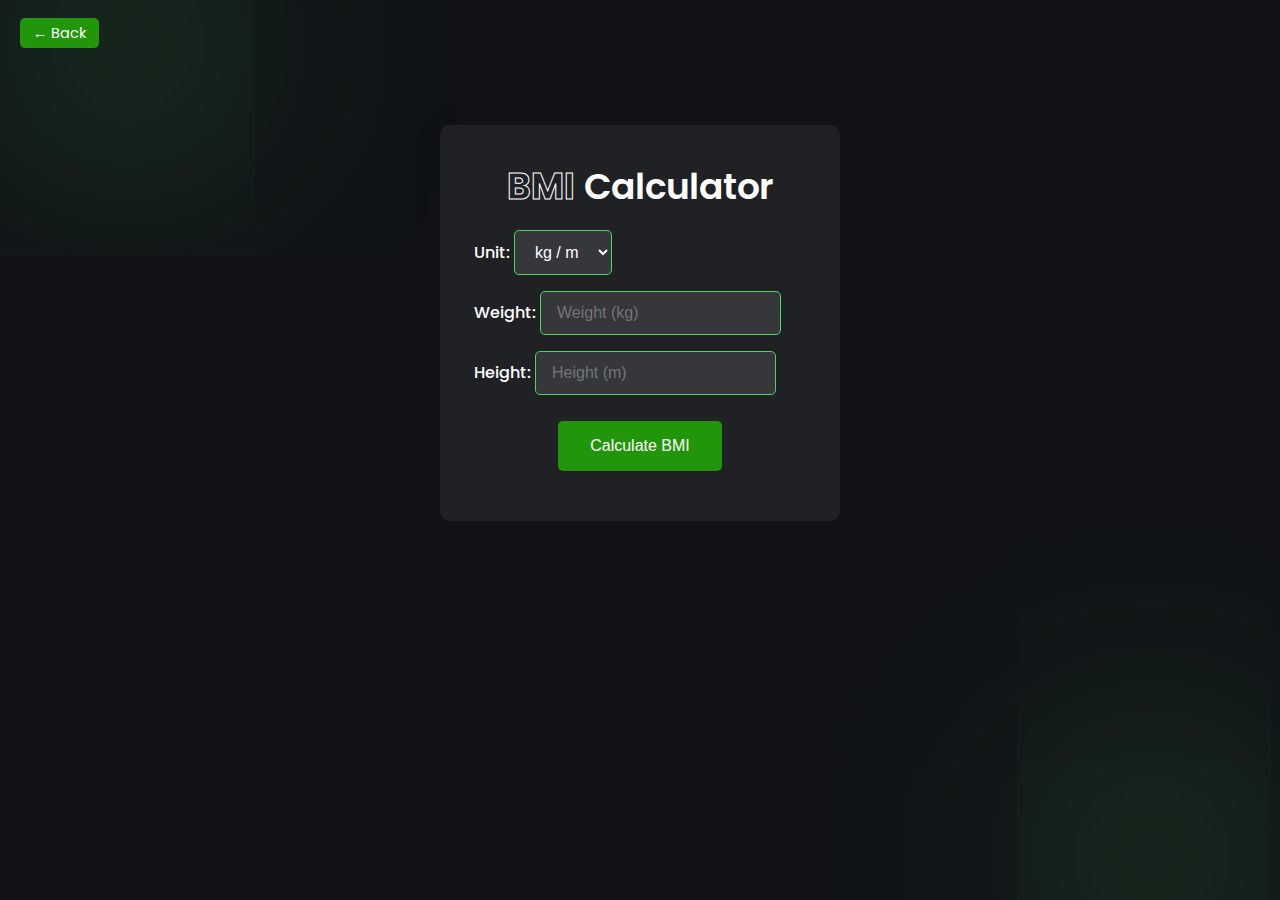
<file: bmi.html>
<!DOCTYPE html>
<html lang="en">
<head>
    <meta charset="UTF-8">
    <meta name="viewport" content="width=device-width, initial-scale=1.0">
    <title>BMI Calculator</title>
    <link rel="stylesheet" href="styles.css">
    <style>
        body {
            margin: 20px;
            font-family: "Poppins", sans-serif;
            background-color:  #111317;

        }
        .bmi__container {
            max-width: 400px;
            margin: 5rem auto;
            background: var(--primary-color-light);
            border-radius: 10px;
            border: 2px solid transparent;
            box-shadow: 0 4px 30px rgba(0,0,0,0.1);
            padding: 2rem;
            display: flex;
            flex-direction: column;
            align-items: center;
        }
        .bmi__container:hover {
            border-color: var(--secondary-color-dark);
        }
                
        .decorated__text {
            -webkit-text-fill-color: transparent;
            -webkit-text-stroke: 1px var(--white);
            color: var(--white);
            font-weight: 700;
        }
        .bmi__form label {
            color: var(--white);
            font-weight: 500;
        }
        .bmi__form input,
        .bmi__form select {
            padding: 0.75rem 1rem;
            border-radius: 5px;
            border: 1px solid var(--secondary-color);
            background: var(--primary-color-extra-light);
            color: var(--white);
            font-size: 1rem;
            margin-bottom: 1rem;
        }
        .bmi__form input:hover,
        .bmi__form select:hover {
            border-color: var(--secondary-color);
            background: var(--primary-color-light);
            transition: 0.3s;
        }
        #result {
            color: var(--secondary-color);
            margin-top: 1rem;
            font-size: 1.2rem;
            text-align: center;
        }
        .bmi__form button {
            margin-top: 10px;
            background: #22960a;
            color: var(--white);
            border: none;
            transition: 0.3s;
        }

        .bmi__form button:hover {
            background: var(--secondary-color-dark);
            color: var(--white);
            box-shadow: 0 2px 10px rgba(71, 215, 95, 0.2);
        }
        .bmi__form__position {
            display: flex;
            justify-content: center;
            align-items: center;
        }
        .bmi__form__position .btn:hover {
            background: var(--secondary-color);
            color: var(--white);
            box-shadow: 0 2px 10px rgba(25, 44, 28, 0.2);
        }
    </style> 
</head>
<body>
    <a href="index.html" class="btn" style="margin-bottom: 2rem; align-self: flex-start;  background: #22960a; color: #fff; padding: 0.3rem 0.8rem; font-size: 0.9rem;">&#8592; Back</a>
    <span class="bg__blur" style="top: 5%; left: 10%;"></span>
    <span class="bg__blur" style="bottom: 5%; right: 10%;"></span> 
    <div class="bmi__container">
        <h1 class="section__header"><span class="decorated__text">BMI</span> Calculator</h1>
        <form id="bmiForm" class="bmi__form">
            <label for="unit">Unit:</label>
            <select id="unit" name="unit">
                <option value="metric">kg / m</option>
                <option value="imperial">lb / in</option>
            </select>
            <label for="weight"><br>Weight:</label>
            <input type="number" id="weight" name="weight" required>
            <label for="height">Height:</label>
            <input type="number" step="0.01" id="height" name="height" required>
            <div class="bmi__form__position">
                <button type="submit" class="btn">Calculate BMI</button>
            </div>
        </form>
        <h2 id="result"></h2>
    </div>
    <script>
        const unitSelect = document.getElementById('unit');
        const weightInput = document.getElementById('weight');
        const heightInput = document.getElementById('height');
        const bmiForm = document.getElementById('bmiForm');
        const result = document.getElementById('result');
        // Update input placeholders based on selected unit
        function updatePlaceholders() {
            if (unitSelect.value === 'metric') {
                weightInput.placeholder = "Weight (kg)";
                heightInput.placeholder = "Height (m)";
            } else {
                weightInput.placeholder = "Weight (lb)";
                heightInput.placeholder = "Height (in)";
            }
        }
        // BMI Calculation Part
        unitSelect.addEventListener('change', updatePlaceholders);
        updatePlaceholders();

        bmiForm.addEventListener('submit', function(event) {
            event.preventDefault();
            const unit = unitSelect.value;
            const weight = parseFloat(weightInput.value);
            const height = parseFloat(heightInput.value);

            if (height <= 0 || weight <=0) 
            {
                result.textContent = "Height/Weight must be greater than zero.";
                return;
            }

            let bmi;
            if (unit === 'metric') 
            {
                bmi = weight / (height * height);
            } 
            else 
            {
                result.textContent
                bmi = (weight / (height * height)) * 703;
            }

            let category = "";
            if (bmi < 18.5) category = "Underweight";
            else if (bmi < 25) category = "Normal weight";
            else if (bmi < 30) category = "Overweight";
            else category = "Obese";

            result.textContent = `Your BMI is ${bmi.toFixed(2)} (${category})`;
        });
    </script>
</body>
</html>
</file>
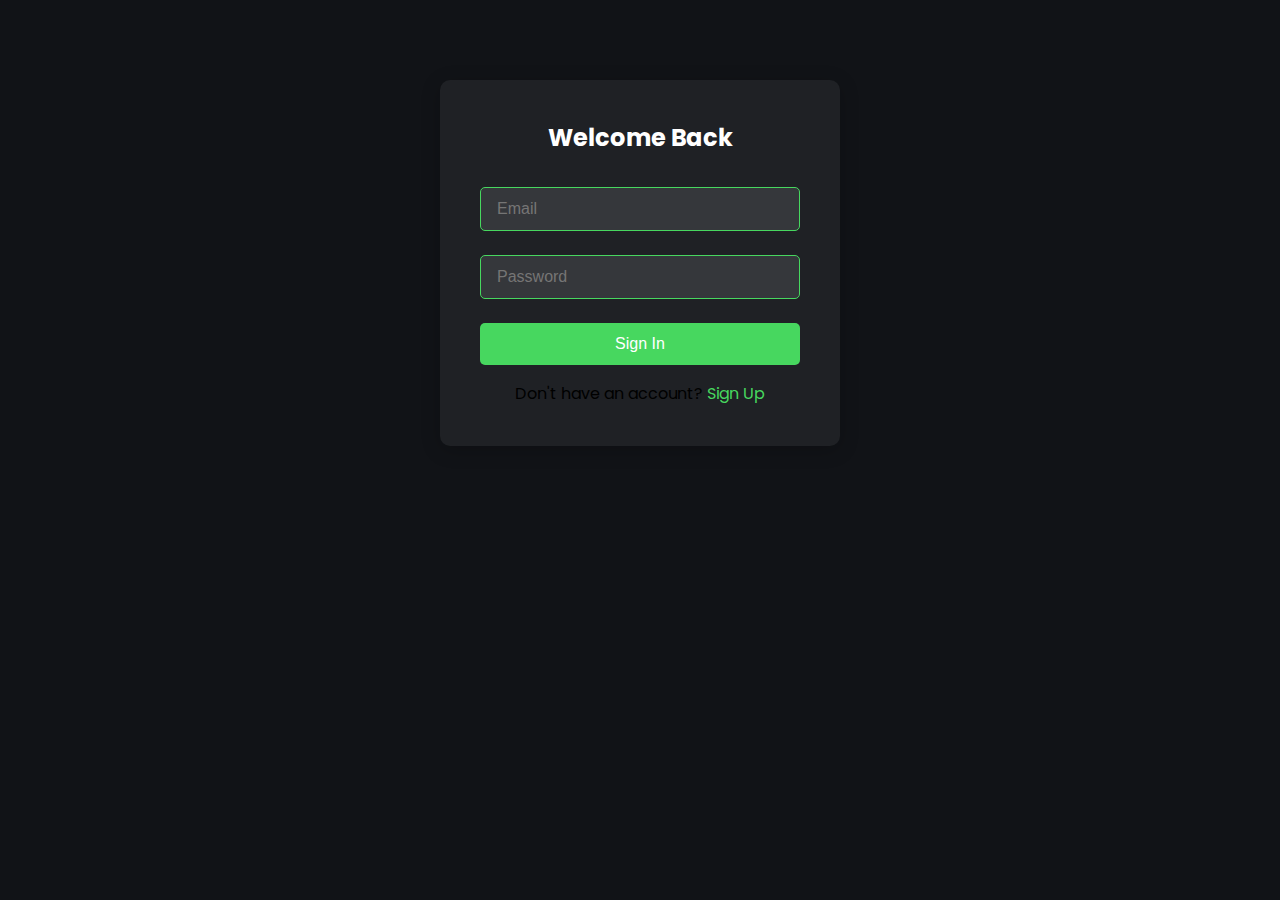
<file: signin.html>
<!DOCTYPE html>
<html lang="en">
<head>
  <meta charset="UTF-8" />
  <meta name="viewport" content="width=device-width, initial-scale=1.0"/>
  <title>Sign In - Body Craft Gym</title>
  <link rel="stylesheet" href="styles.css"/>
  <style>
    .auth__container {
      max-width: 400px;
      margin: 5rem auto;
      background: var(--primary-color-light);
      padding: 2.5rem;
      border-radius: 10px;
      box-shadow: 0 4px 20px rgba(0, 0, 0, 0.2);
    }
    .auth__container h2 {
      text-align: center;
      color: var(--white);
      margin-bottom: 2rem;
    }
    .auth__form {
      display: flex;
      flex-direction: column;
      gap: 1.5rem;
    }
    .auth__form input {
      padding: 0.75rem 1rem;
      border-radius: 5px;
      border: 1px solid var(--secondary-color);
      background: var(--primary-color-extra-light);
      color: var(--white);
      font-size: 1rem;
    }
    .auth__form input:focus {
      outline: 2px solid var(--secondary-color);
    }
    .auth__form button {
      background: var(--secondary-color);
      color: var(--white);
      font-size: 1rem;
      padding: 0.75rem;
      border: none;
      border-radius: 5px;
      cursor: pointer;
      transition: 0.3s;
    }
    .auth__form button:hover {
      background: var(--secondary-color-dark);
    }
    .auth__footer {
      text-align: center;
      margin-top: 1rem;
    }
    .auth__footer a {
      color: var(--secondary-color);
    }
  </style>
</head>
<body>
    <div class="auth__container">
      <h2>Welcome Back</h2>
      <form class="auth__form" onsubmit="return handleSignIn(event)">
        <input id="signin-email" type="email" placeholder="Email" required />
        <input id="signin-password" type="password" placeholder="Password" required />
        <button type="submit">Sign In</button>
      </form>
      <div class="auth__footer">
        Don't have an account? <a href="signup.html">Sign Up</a>
      </div>
    </div>
  
    <script>
        function handleSignIn(event) {
          event.preventDefault();
      
          const email = document.getElementById("signin-email").value.trim();
          const password = document.getElementById("signin-password").value;
      
          // ✅ Retrieve stored credentials
          const savedEmail = localStorage.getItem("userEmail");
          const savedPassword = localStorage.getItem("userPassword");
      
          if (email === savedEmail && password === savedPassword) {
            alert("✅ Successfully Signed In!");
            window.location.href = "index.html"; // Redirect to homepage
          } else {
            alert("❌ Account does not exist or incorrect password.");
          }
      
          return false;
        }
      </script>
      
  </body>
  
</html>
</file>
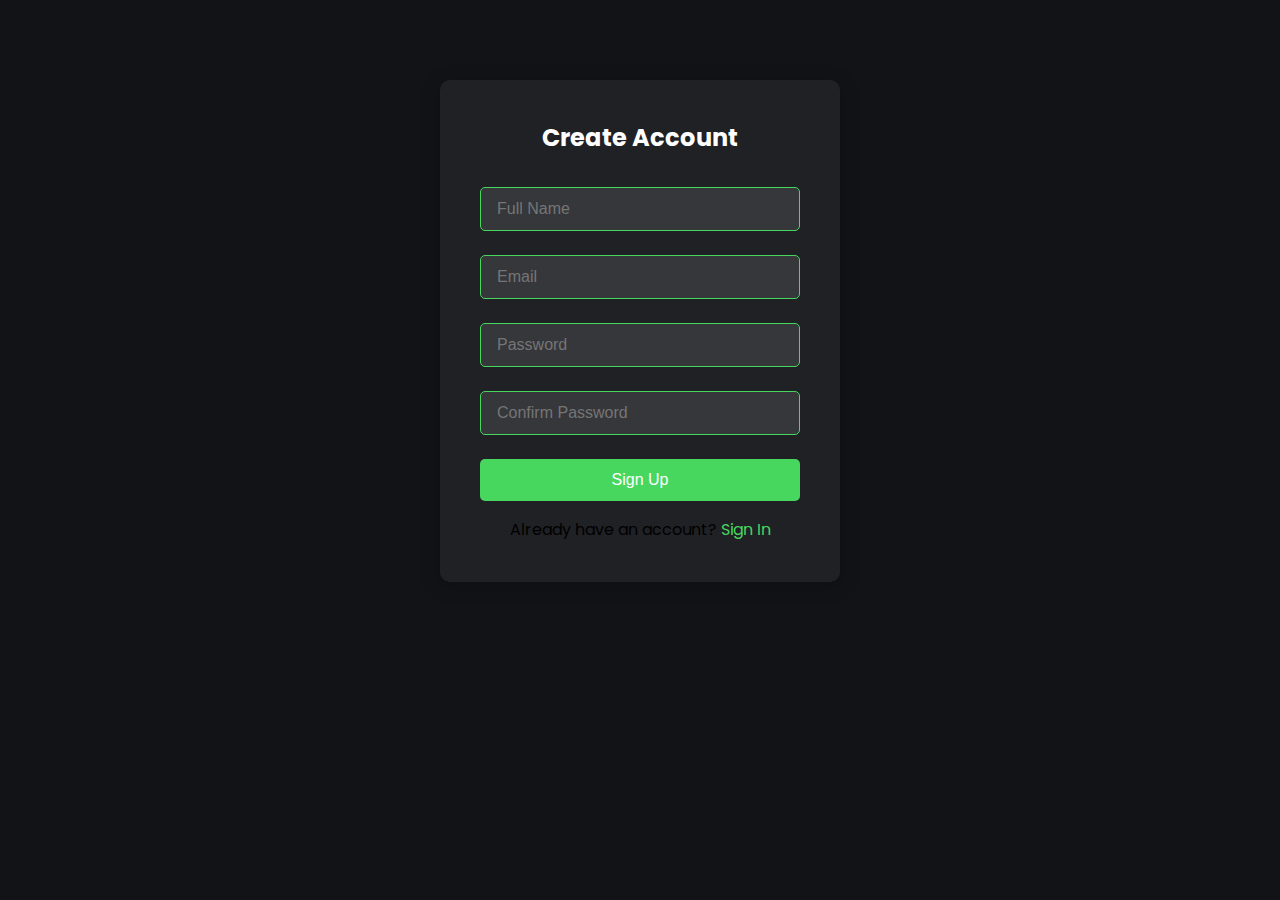
<file: signup.html>
<!DOCTYPE html>
<html lang="en">
<head>
  <meta charset="UTF-8" />
  <meta name="viewport" content="width=device-width, initial-scale=1.0"/>
  <title>Sign Up - Body Craft Gym</title>
  <link rel="stylesheet" href="styles.css"/>
  <style>
    .auth__container {
      max-width: 400px;
      margin: 5rem auto;
      background: var(--primary-color-light);
      padding: 2.5rem;
      border-radius: 10px;
      box-shadow: 0 4px 20px rgba(0, 0, 0, 0.2);
    }
    .auth__container h2 {
      text-align: center;
      color: var(--white);
      margin-bottom: 2rem;
    }
    .auth__form {
      display: flex;
      flex-direction: column;
      gap: 1.5rem;
    }
    .auth__form input {
      padding: 0.75rem 1rem;
      border-radius: 5px;
      border: 1px solid var(--secondary-color);
      background: var(--primary-color-extra-light);
      color: var(--white);
      font-size: 1rem;
    }
    .auth__form input:focus {
      outline: 2px solid var(--secondary-color);
    }
    .auth__form button {
      background: var(--secondary-color);
      color: var(--white);
      font-size: 1rem;
      padding: 0.75rem;
      border: none;
      border-radius: 5px;
      cursor: pointer;
      transition: 0.3s;
    }
    .auth__form button:hover {
      background: var(--secondary-color-dark);
    }
    .auth__footer {
      text-align: center;
      margin-top: 1rem;
    }
    .auth__footer a {
      color: var(--secondary-color);
    }
  </style>
</head>
<body>
    <div class="auth__container">
      <h2>Create Account</h2>
      <form class="auth__form" onsubmit="return handleSignUp(event)">
        <input id="signup-name" type="text" placeholder="Full Name" required />
        <input id="signup-email" type="email" placeholder="Email" required />
        <input id="signup-password" type="password" placeholder="Password" required />
        <input id="signup-confirm" type="password" placeholder="Confirm Password" required />
        <button type="submit">Sign Up</button>
      </form>
      <div class="auth__footer">
        Already have an account? <a href="signin.html">Sign In</a>
      </div>
    </div>
  
    <script>
        function handleSignUp(event) {
          event.preventDefault();
      
          const name = document.getElementById("signup-name").value.trim();
          const email = document.getElementById("signup-email").value.trim();
          const password = document.getElementById("signup-password").value;
          const confirm = document.getElementById("signup-confirm").value;
      
          if (password !== confirm) {
            alert("❌ Passwords do not match.");
            return false;
          }
      
          // ✅ Save credentials to localStorage (simulate account creation)
          localStorage.setItem("userEmail", email);
          localStorage.setItem("userPassword", password);
      
          alert("✅ Account created successfully!");
          window.location.href = "signin.html"; // Redirect to sign-in
      
          return false;
        }
      </script>
      
  </body>
</html>
</file>
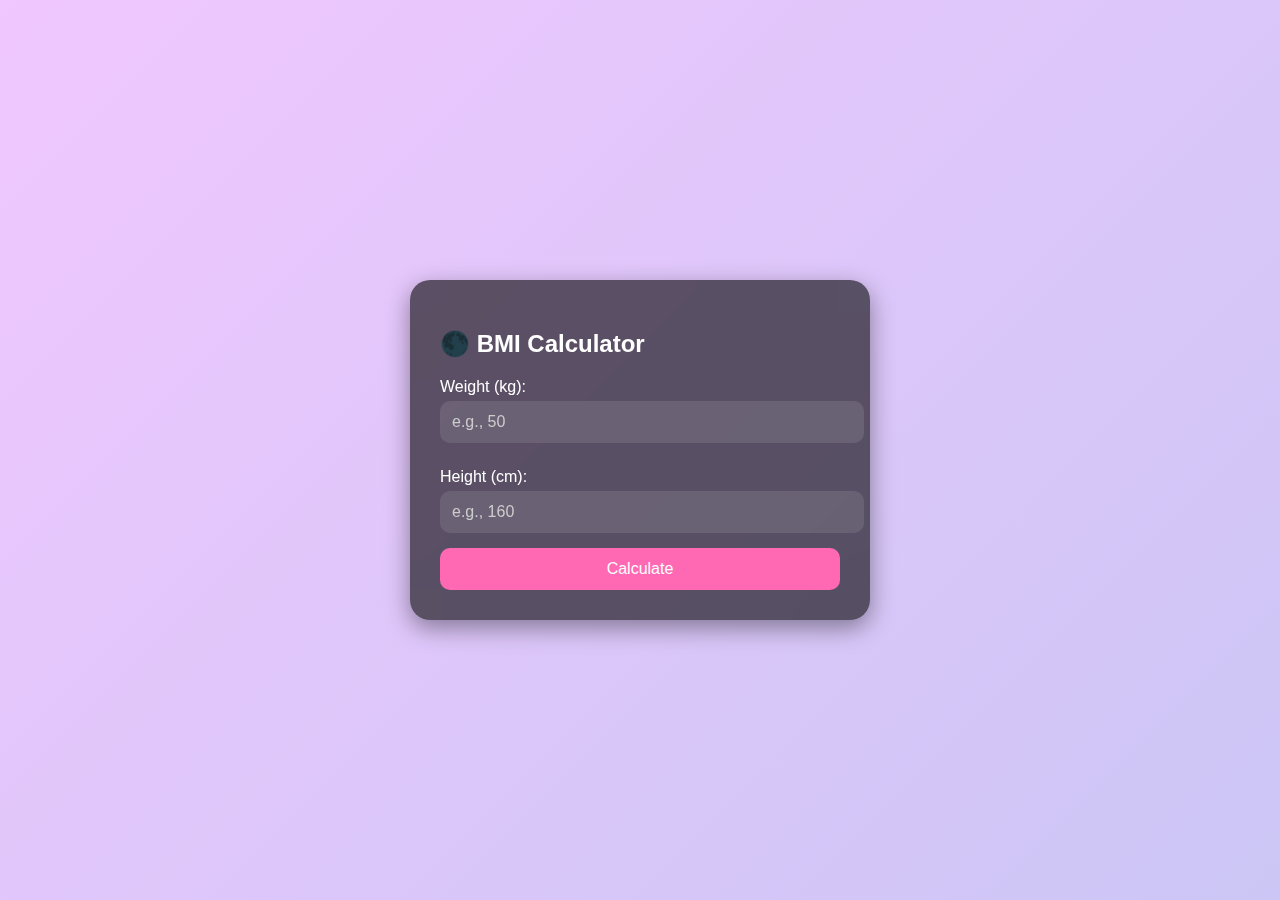
<file: Tools.html>
<!DOCTYPE html>
<html lang="en">
<head>
  <meta charset="UTF-8">
  <title>Tools | BMI Calculator</title>
  <style>
    body {
      font-family: 'Segoe UI', sans-serif;
      margin: 0;
      padding: 0;
      height: 100vh;
      background: linear-gradient(135deg, #f0c7ff, #a7c5eb, #fcd5ce);
      background-size: 400% 400%;
      animation: gradientBG 12s ease infinite;
      display: flex;
      align-items: center;
      justify-content: center;
    }

    @keyframes gradientBG {
      0% { background-position: 0% 50%; }
      50% { background-position: 100% 50%; }
      100% { background-position: 0% 50%; }
    }

    .container {
      width: 100%;
      max-width: 400px;
      padding: 30px;
      background: rgba(0, 0, 0, 0.6); 
      border-radius: 20px;
      box-shadow: 0 8px 25px rgba(0, 0, 0, 0.4);
      backdrop-filter: blur(12px);
      color: white;
    }

    h2 {
      margin-bottom: 20px;
      color: #ffffff;
    }

    label {
      display: block;
      margin: 10px 0 5px;
      font-weight: 500;
    }

    input {
      width: 100%;
      padding: 12px;
      margin-bottom: 15px;
      border: none;
      border-radius: 10px;
      font-size: 16px;
      outline: none;
      background: rgba(255, 255, 255, 0.1);
      color: white;
    }

    input::placeholder {
      color: #ccc;
    }

    button {
      width: 100%;
      padding: 12px;
      background-color: #ff69b4;
      color: white;
      border: none;
      border-radius: 10px;
      font-size: 16px;
      cursor: pointer;
      transition: background-color 0.3s ease;
    }

    button:hover {
      background-color: #e055a0;
    }

    #result {
      margin-top: 20px;
      font-size: 18px;
      font-weight: bold;
      padding: 15px;
      border-radius: 10px;
      background: rgba(255, 255, 255, 0.2);
      display: none;
    }
  </style>
</head>
<body>

  <div class="container">
    <h2>🌑 BMI Calculator</h2>

    <label for="weight">Weight (kg):</label>
    <input type="number" id="weight" placeholder="e.g., 50">

    <label for="height">Height (cm):</label>
    <input type="number" id="height" placeholder="e.g., 160">

    <button onclick="calculateBMI()">Calculate</button>

    <div id="result"></div>
  </div>

  <script>
    function calculateBMI() {
      const weight = parseFloat(document.getElementById('weight').value);
      const heightCm = parseFloat(document.getElementById('height').value);
      const resultBox = document.getElementById('result');

      if (!weight || !heightCm) {
        resultBox.style.display = 'block';
        resultBox.textContent = "⚠️ Please enter valid weight and height.";
        return;
      }

      const heightM = heightCm / 100;
      const bmi = weight / (heightM * heightM);
      const roundedBMI = bmi.toFixed(2);

      let category = "";
      if (bmi < 18.5) category = "Underweight 💡";
      else if (bmi < 24.9) category = "Normal weight ✅";
      else if (bmi < 29.9) category = "Overweight ⚠️";
      else category = "Obese ❗";

      resultBox.style.display = 'block';
      resultBox.innerHTML = `Your BMI is <strong>${roundedBMI}</strong> (${category})`;
    }
  </script>

</body>
</html>
</file>
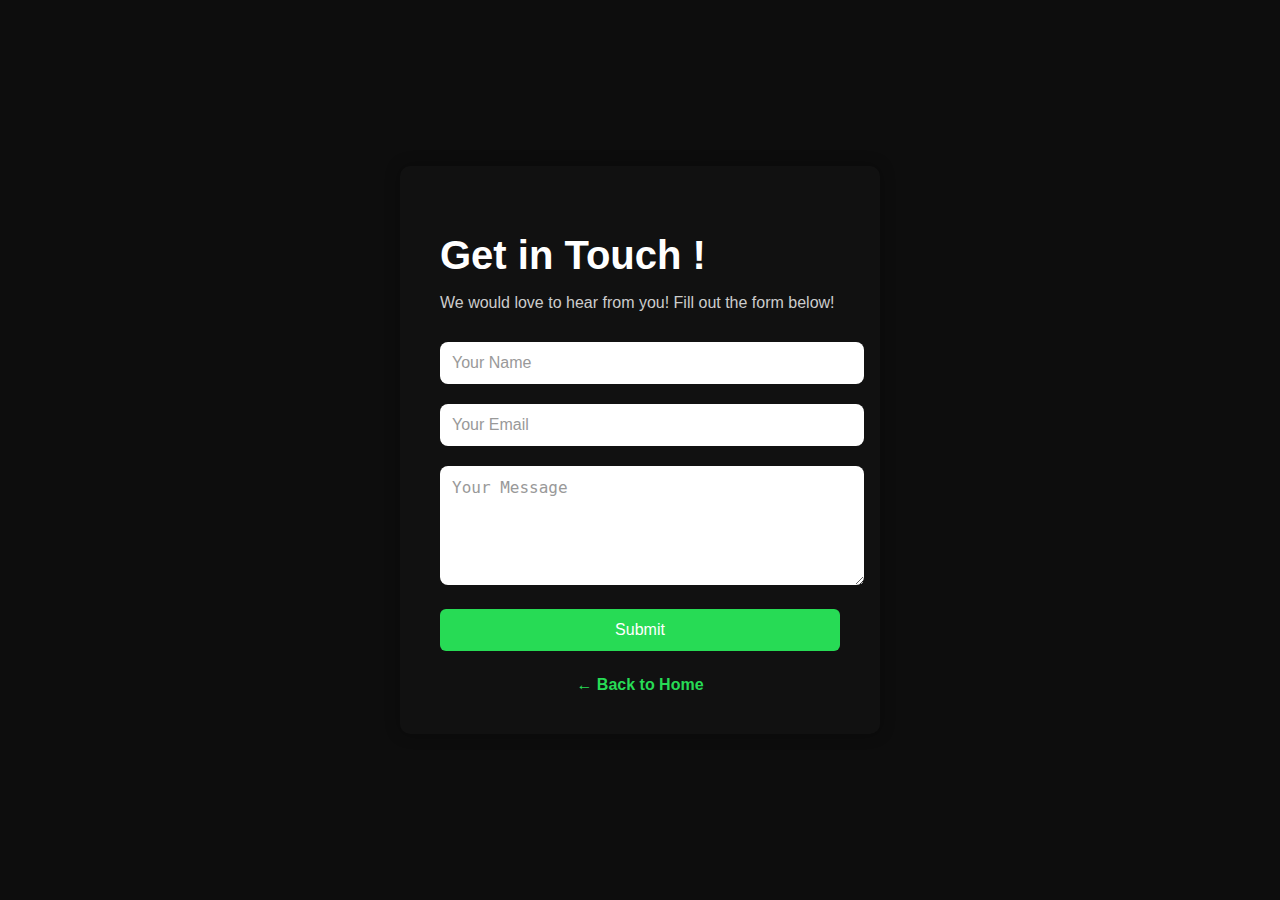
<file: public/contacts.html>
<!DOCTYPE html>
<html lang="en">
  <head>
    <meta charset="UTF-8" />
    <meta name="viewport" content="width=device-width, initial-scale=1.0" />
    <title>Contact Us</title>
    <style>
      body {
        margin: 0;
        padding: 0;
        font-family: "Segoe UI", Tahoma, Geneva, Verdana, sans-serif;
        background-color: #0d0d0d;
        color: #fff;
        display: flex;
        flex-direction: column;
        align-items: center;
        justify-content: center;
        min-height: 100vh;
      }

      h1 {
        font-size: 2.5rem;
        margin-bottom: 10px;
      }

      p {
        margin-bottom: 30px;
        color: #ccc;
      }

      .contact-form {
        background-color: #111;
        padding: 40px;
        border-radius: 10px;
        box-shadow: 0 0 15px rgba(0, 0, 0, 0.3);
        width: 90%;
        max-width: 400px;
      }

      .contact-form input,
      .contact-form textarea {
        width: 100%;
        padding: 12px;
        margin-bottom: 20px;
        border-radius: 8px;
        border: none;
        font-size: 1rem;
        color: #333;
      }

      .contact-form input::placeholder,
      .contact-form textarea::placeholder {
        color: #999;
      }

      .contact-form button {
        background-color: #27db55;
        color: white;
        padding: 12px 20px;
        border: none;
        border-radius: 6px;
        font-size: 1rem;
        cursor: pointer;
        width: 100%;
      }

      .back-link {
        margin-top: 25px;
        text-align: center;
      }

      .back-link a {
        color: #27db55;
        text-decoration: none;
        font-weight: bold;
      }

      .back-link a:hover {
        text-decoration: underline;
      }
    </style>
  </head>
  <body>
    <div class="contact-form">
      <h1>Get in Touch !</h1>
      <p>We would love to hear from you! Fill out the form below!</p>
      <form>
        <input type="text" placeholder="Your Name" required />
        <input type="email" placeholder="Your Email" required />
        <textarea rows="5" placeholder="Your Message" required></textarea>
        <button type="submit">Submit</button>
      </form>
      <div class="back-link">
        <a href="index.html">← Back to Home</a>
      </div>
    </div>
  </body>
</html>
</file>
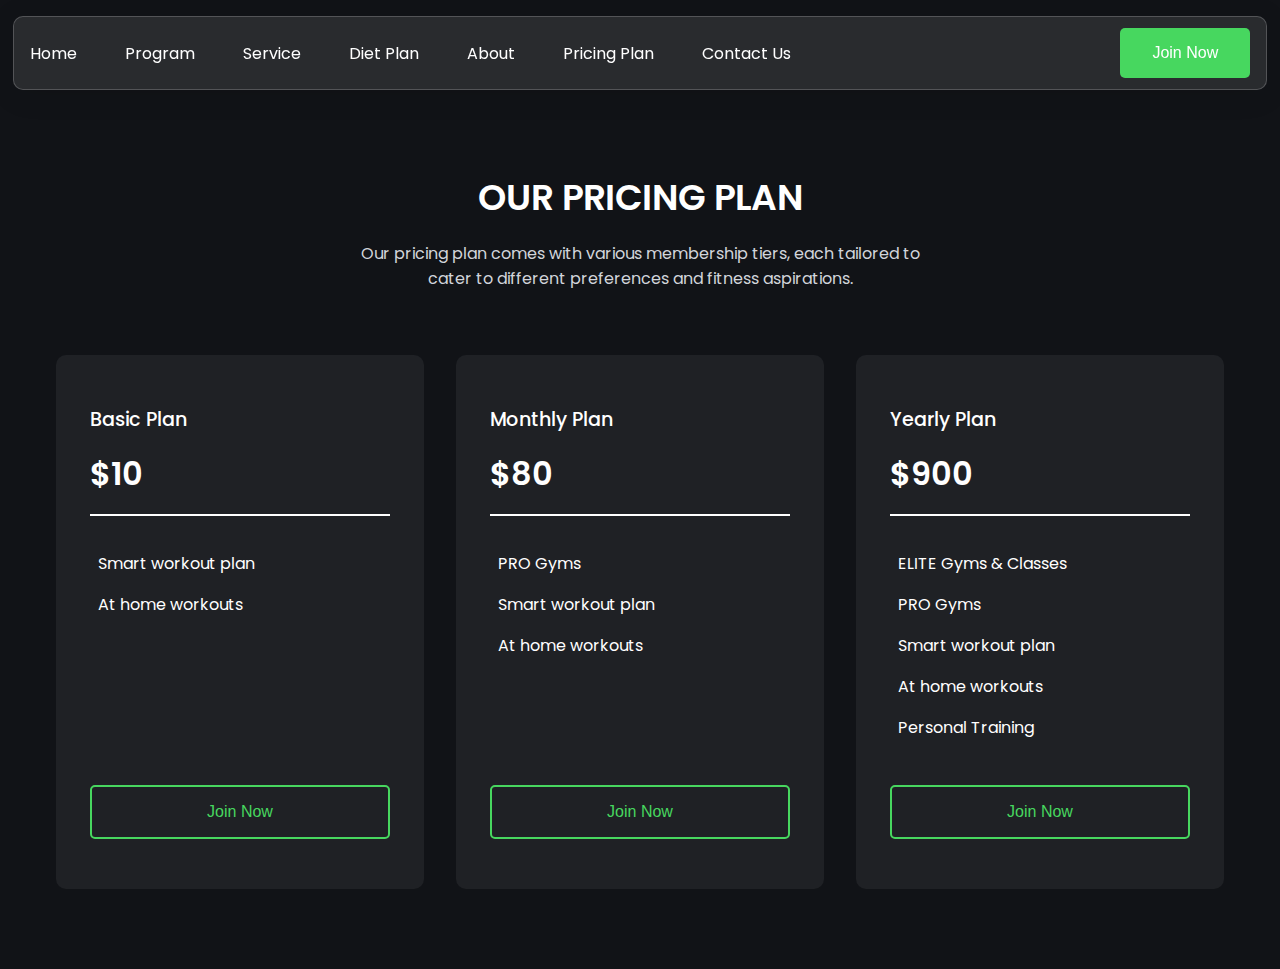
<file: public/Pricing Plan.html>
<!DOCTYPE html>
        <html lang="en">
        <head>
          <meta charset="UTF-8">
          <meta name="viewport" content="width=device-width, initial-scale=1.0">
          <title>Pricing Plan</title>
          <link rel="stylesheet" href="styles.css">
        </head>

        <body>
          <nav>
      
      </div>
      <ul class="nav__links">
        <li class="link"><a href="index.html">Home</a></li>
        <li class="link"><a href="index.html">Program</a></li>
        <li class="link"><a href="index.html">Service</a></li>
        <li class="link"><a href="index.html#diet-plan">Diet Plan</a></li>
        <li class="link"><a href="index.html">About</a></li>
        <li class="link"><a href="Pricing Plan.html">Pricing Plan</a></li>
        <li class="link"><a href="contact.html">Contact Us</a></li>
      </ul>
      <button class="btn">Join Now</button>
    </nav>
          <section class="section__container price__container">
      <h2 class="section__header">OUR PRICING PLAN</h2>
      <p class="section__subheader">
        Our pricing plan comes with various membership tiers, each tailored to
        cater to different preferences and fitness aspirations.
      </p>
      <div class="price__grid">
        <div class="price__card">
          <div class="price__card__content">
            <h4>Basic Plan</h4>
            <h3>$10</h3>
            <p>
              <i class="ri-checkbox-circle-line"></i>
              Smart workout plan
            </p>
            <p>
              <i class="ri-checkbox-circle-line"></i>
              At home workouts
            </p>
          </div>
          <button class="btn price__btn">Join Now</button>
        </div>
        <div class="price__card">
          <div class="price__card__content">
            <h4>Monthly Plan</h4>
            <h3>$80</h3>
            <p>
              <i class="ri-checkbox-circle-line"></i>
              PRO Gyms
            </p>
            <p>
              <i class="ri-checkbox-circle-line"></i>
              Smart workout plan
            </p>
            <p>
              <i class="ri-checkbox-circle-line"></i>
              At home workouts
            </p>
          </div>
          <button class="btn price__btn">Join Now</button>
        </div>
        <div class="price__card">
          <div class="price__card__content">
            <h4>Yearly Plan</h4>
            <h3>$900</h3>
            <p>
              <i class="ri-checkbox-circle-line"></i>
              ELITE Gyms & Classes
            </p>
            <p>
              <i class="ri-checkbox-circle-line"></i>
              PRO Gyms
            </p>
            <p>
              <i class="ri-checkbox-circle-line"></i>
              Smart workout plan
            </p>
            <p>
              <i class="ri-checkbox-circle-line"></i>
              At home workouts
            </p>
            <p>
              <i class="ri-checkbox-circle-line"></i>
              Personal Training
            </p>
          </div>
          <button class="btn price__btn">Join Now</button>
        </div>
      </div>
    </section>

          
        </body>
        </html>
</file>
<file: styles.css>
@import url("https://fonts.googleapis.com/css2?family=Poppins:wght@400;500;600;700&display=swap");

:root {
  --primary-color: #111317;
  --primary-color-light: #1f2125;
  --primary-color-extra-light: #35373b;
  --secondary-color: #47d75f;
  --secondary-color-dark: #47d75f;
  --text-light: #d1d5db;
  --white: #ffffff;
  --max-width: 1200px;
}

* {
  padding: 0;
  margin: 0;
  box-sizing: border-box;
}

.section__container {
  max-width: var(--max-width);
  margin: auto;
  padding: 5rem 1rem;
}

.section__header {
  margin-bottom: 1rem;
  font-size: 2.25rem;
  font-weight: 600;
  text-align: center;
  color: var(--white);
}

.section__subheader {
  max-width: 600px;
  margin: auto;
  text-align: center;
  color: var(--text-light);
}

.btn {
  padding: 1rem 2rem;
  outline: none;
  border: none;
  font-size: 1rem;
  color: var(--white);
  background-color: var(--secondary-color);
  border-radius: 5px;
  cursor: pointer;
  transition: 0.3s;
}

.btn:hover {
  background-color: var(--secondary-color-dark);
}

img {
  width: 100%;
  display: flex;
}

a {
  text-decoration: none;
}

.bg__blur {
  position: absolute;
  box-shadow: 0 0 1000px 50px var(--secondary-color);
  z-index: -1;
}

body {
  font-family: "Poppins", sans-serif;
  background-color: var(--primary-color);
}

nav {
  position: sticky;
  top: 0;
  z-index: 1000;
  margin: auto;
  margin-top: 1rem;
  padding: 0.7rem 1rem;
  display: flex;
  align-items: center;
  justify-content: space-between;
  gap: 2rem;
  background-color: rgba(255, 255, 255, 0.1);
  backdrop-filter: blur(10px);
  -webkit-backdrop-filter: blur(10px);
  border: 1px solid rgba(255, 255, 255, 0.2);
  border-radius: 10px;
  width: 98%;
  box-shadow: 0 4px 30px rgba(0, 0, 0, 0.1);
}

.nav__logo {
  max-width: 150px;
}

.nav__links {
  list-style: none;
  display: flex;
  align-items: center;
  gap: 3rem;
}


.link a {
  position: relative;
  padding-bottom: 0.75rem;
  color: var(--white);
}

.link a::after {
  content: "";
  position: absolute;
  height: 2px;
  width: 0;
  left: 0;
  bottom: 0;
  background-color: var(--secondary-color);
  transition: 0.3s;
}

.link a:hover::after {
  width: 50%;
}

/* Hamburger toggle (hidden checkbox) */
.nav-toggle {
  display: none;
}

/* Hamburger icon */
.nav-toggle-label {
  display: none;
  flex-direction: column;
  cursor: pointer;
  gap: 5px;
  z-index: 1001;
}

.nav-toggle-label span {
  width: 25px;
  height: 3px;
  background: white;
  border-radius: 2px;
}

/* Responsive Navbar */
@media (max-width: 768px) {
  .nav__links {
    position: absolute;
    top: 100%;
    right: 0;
    background-color: rgba(0, 0, 0, 0.9);
    backdrop-filter: blur(8px);
    flex-direction: column;
    align-items: flex-start;
    width: 100%;
    display: none;
    padding: 1rem;
    border-radius: 0 0 10px 10px;
    box-shadow: 0 4px 30px rgba(0, 0, 0, 0.3);
  }

  .nav__links li {
    width: 100%;
    padding: 0.5rem 1rem;
  }

  .nav__links li a {
    width: 100%;
    display: block;
  }

  .nav-toggle:checked + .nav-toggle-label + .nav__links {
    display: flex;
  }

  .nav-toggle-label {
    display: flex;
    position: absolute;
    top: 1rem;
    right: 1rem;
  }
  .nav__links .btn {
    width: 90%;
    margin: 0.5rem auto;
    padding: 0.6rem 1rem;
    font-size: 1rem;
  }
}
.header__container {
  position: relative;
  padding-top: 2rem;
  display: grid;
  grid-template-columns: repeat(2, 1fr);
  align-items: center;
  gap: 2rem;
}

.header__container::before {
  content: "FITNESS";
  position: absolute;
  bottom: 5rem;
  right: 20rem;
  font-size: 10rem;
  font-weight: 700;
  line-height: 7rem;
  color: var(--white);
  opacity: 0.05;
  z-index: -1;
}

.header__blur {
  bottom: 5rem;
  right: 0;
}

.header__content h4 {
  margin-bottom: 1rem;
  font-size: 1rem;
  font-weight: 600;
  color: var(--secondary-color);
}

.header__content h1 {
  margin-bottom: 1rem;
  font-size: 5rem;
  font-weight: 700;
  line-height: 6rem;
  color: var(--white);
}

.header__content h1 span {
  -webkit-text-fill-color: transparent;
  -webkit-text-stroke: 1px var(--white);
}

.header__content p {
  text-align: justify;
  margin-bottom: 2rem;
  color: var(--text-light);
}

.header__image {
  position: relative;
}

.header__image::before {
  content: "o";
  position: absolute;
  top: 0;
  left: 50%;
  transform: translateX(-50%);
  font-size: 40rem;
  font-weight: 400;
  line-height: 20rem;
  color: var(--secondary-color);
  opacity: 0.1;
  z-index: -1;
}

.header__image img {
  max-width: 350px;
  margin: auto;
}

.explore__header {
  display: flex;
  align-items: center;
  justify-content: space-between;
  gap: 2rem;
}

.explore__nav {
  display: flex;
  align-items: center;
  gap: 2rem;
}

.explore__nav span {
  padding: 0 6px;
  font-size: 1.5rem;
  color: var(--white);
  border: 2px solid var(--white);
  border-radius: 100%;
  cursor: pointer;
  transition: 0.3s;
}

.explore__nav span:hover {
  color: var(--secondary-color);
  border-color: var(--secondary-color);
}

.explore__grid {
  margin-top: 4rem;
  display: grid;
  grid-template-columns: repeat(4, 1fr);
  gap: 2rem;
}

.explore__card {
  padding: 1rem;
  background-color: var(--primary-color-light);
  border: 2px solid transparent;
  border-radius: 10px;
  transition: 0.3s;
}

.explore__card:hover {
  background-color: var(--primary-color-extra-light);
  border-color: var(--secondary-color);
}

.explore__card span {
  display: inline-block;
  padding: 2px 9px;
  margin-bottom: 1rem;
  font-size: 1.75rem;
  color: var(--white);
  background-color: var(--secondary-color-dark);
  border-radius: 5px;
}

.explore__card h4 {
  margin-bottom: 0.5rem;
  font-size: 1.2rem;
  font-weight: 600;
  color: var(--white);
}

.explore__card p {
  margin-bottom: 1rem;
  color: var(--text-light);
}

.explore__card a {
  color: var(--white);
  transition: 0.3s;
}

.explore__card a:hover {
  color: var(--secondary-color);
}

.class__container {
  display: grid;
  grid-template-columns: repeat(2, 1fr);
  gap: 2rem;
}

.class__image {
  position: relative;
}

.class__image .class__img-1 {
  position: absolute;
  right: 0;
  top: 0;
  max-width: 500px;
  border-radius: 10px;
}

.class__image .class__img-2 {
  position: absolute;
  left: 0;
  bottom: 0;
  max-width: 300px;
  border-radius: 10px;
}

.class__content {
  padding: 2rem 0;
}

.class__content .section__header {
  text-align: left;
  max-width: 400px;
}

.class__content p {
  text-align: justify;
  margin-bottom: 4rem;
  color: var(--text-light);
}

.join__image {
  margin-top: 4rem;
  position: relative;
}

.join__image img {
  border-radius: 10px;
}

.join__grid {
  position: absolute;
  bottom: -5rem;
  width: calc(100% - 4rem);
  padding: 2rem;
  margin: 0 2rem;
  display: flex;
  flex-wrap: wrap;
  gap: 2rem;
  background-color: var(--primary-color-light);
  border-radius: 10px;
}

.join__card {
  flex: 1 1 250px;
  display: flex;
  align-items: center;
  gap: 1rem;
}

.join__card span {
  padding: 5px 12px;
  font-size: 1.75rem;
  color: var(--white);
  background-color: var(--secondary-color-dark);
  border-radius: 5px;
}

.join__card h4 {
  margin-bottom: 0.5rem;
  font-size: 1.2rem;
  font-weight: 500;
  color: var(--white);
}

.join__card p {
  color: var(--text-light);
}

.price__grid {
  margin-top: 4rem;
  display: grid;
  grid-template-columns: repeat(3, 1fr);
  gap: 2rem;
}

.price__card {
  padding: 3rem 2rem;
  display: flex;
  flex-direction: column;
  background-color: var(--primary-color-light);
  border: 2px solid transparent;
  border-radius: 10px;
  transition: 0.3s;
}

.price__card:hover {
  background-color: var(--primary-color-extra-light);
  border-color: var(--secondary-color);
}

.price__card__content {
  flex: 1;
  margin-bottom: 2rem;
}

.price__card h4 {
  margin-bottom: 1rem;
  font-size: 1.2rem;
  font-weight: 500;
  color: var(--white);
}

.price__card h3 {
  padding-bottom: 1rem;
  margin-bottom: 2rem;
  font-size: 2rem;
  font-weight: 600;
  color: var(--white);
  border-bottom: 2px solid var(--white);
}

.price__card p {
  margin-bottom: 0.75rem;
  color: var(--white);
}

.price__card p i {
  margin-right: 0.5rem;
  font-size: 1.2rem;
  color: var(--secondary-color);
}

.price__btn {
  color: var(--secondary-color);
  background-color: transparent;
  border: 2px solid var(--secondary-color);
}

.price__btn:hover {
  color: var(--white);
  background-color: var(--secondary-color);
}

.review {
  background-color: var(--primary-color-light);
}

.review__container {
  display: flex;
  gap: 2rem;
}

.review__container > span {
  font-size: 6rem;
  color: var(--secondary-color);
  opacity: 0.5;
}

.review__content {
  flex: 1;
}

.review__content h4 {
  margin-bottom: 1rem;
  font-size: 1.3rem;
  font-weight: 600;
  color: var(--white);
}

.review__content p {
  max-width: 800px;
  margin-bottom: 2rem;
  color: var(--text-light);
}

.review__rating span {
  font-size: 1.5rem;
  color: var(--secondary-color);
}

.review__footer {
  margin-top: 4rem;
  display: flex;
  align-items: center;
  justify-content: space-between;
  gap: 2rem;
}

.review__member {
  display: flex;
  align-items: flex-start;
  gap: 1rem;
}

.review__member img {
  max-width: 60px;
  border-radius: 100%;
}

.review__member__details h4 {
  margin-bottom: 0;
}

.review__nav {
  display: flex;
  align-items: center;
  gap: 2rem;
}

.review__nav span {
  font-size: 2rem;
  color: var(--secondary-color);
  cursor: pointer;
}

.footer__container {
  position: relative;
  display: grid;
  grid-template-columns: 400px repeat(3, 1fr);
  gap: 2rem;
}

.footer__blur {
  bottom: 0;
  right: 0;
}

.footer__logo {
  max-width: 150px;
  margin-bottom: 2rem;
}

.footer__col p {
  margin-bottom: 2rem;
  color: var(--text-light);
}

.footer__socials {
  display: flex;
  align-items: center;
  gap: 1rem;
}

.footer__socials a {
  padding: 5px 10px;
  font-size: 1.25rem;
  color: var(--secondary-color);
  border: 1px solid var(--secondary-color);
  border-radius: 100%;
  transition: 0.3s;
}

.footer__socials a:hover {
  color: var(--white);
  background-color: var(--secondary-color);
}

.footer__col h4 {
  margin-bottom: 2rem;
  font-size: 1.2rem;
  font-weight: 500;
  color: var(--white);
}

.footer__col > a {
  display: block;
  margin-bottom: 1rem;
  color: var(--text-light);
  transition: 0.3s;
}

.footer__col > a:hover {
  color: var(--secondary-color);
}

.footer__bar {
  max-width: var(--max-width);
  margin: auto;
  padding: 1rem;
  font-size: 0.8rem;
  color: var(--white);
}

contact-us
/* contact us page */
.contact-section {
      max-width: 800px;
      margin: auto;
    }
.contact_form input,
.contact_form textarea{
  display: block;
  border: 1px solid #ccc;
  padding: 1rem;
  border-radius: 10px;
  margin-top: 2.5rem;
  margin-bottom: 1rem;
  margin-left: 43%;
}
.form__message{
  color: var(--white);
  margin-top: 1rem;
  margin-left: 39%;
}
.btn1{
  margin-left: 46%;
  margin-top: 1.5rem;
  padding: 1rem 2rem;
  outline: none;
  border: none;
  font-size: 1rem;
  color: var(--white);
  background-color: var(--secondary-color);
  border-radius: 5px;
  cursor: pointer;
  transition: 0.3s;
  
}
/* contact section ends */

/* Diet Plan Section Styles */
.diet__container {
  background-color: var(--primary-color-light);
  border-radius: 10px;
  margin-top: 2rem;
  margin-bottom: 2rem;
  box-shadow: 0 4px 30px rgba(0,0,0,0.1);
}
.diet__form {
  max-width: 500px;
  margin: 2rem auto 1rem auto;
  display: flex;
  flex-direction: column;
  gap: 1.5rem;
  background: var(--primary-color-extra-light);
  padding: 2rem;
  border-radius: 10px;
}
.diet__form__row {
  display: flex;
  flex-direction: column;
  gap: 0.5rem;
}
.diet__form label {
  color: var(--white);
  font-weight: 500;
}
.diet__form input,
.diet__form select {
  padding: 0.75rem 1rem;
  border-radius: 5px;
  border: 1px solid var(--secondary-color);
  background: var(--primary-color-light);
  color: var(--white);
  font-size: 1rem;
}
.diet__form input:focus,
.diet__form select:focus {
  outline: 2px solid var(--secondary-color);
}
.diet__result {
  max-width: 700px;
  margin: 2rem auto 0 auto;
  background: var(--primary-color-extra-light);
  color: var(--white);
  border-radius: 10px;
  padding: 2rem;
  font-size: 1.1rem;
  box-shadow: 0 2px 10px rgba(0,0,0,0.08);
  white-space: pre-wrap;
}
.diet__ai-result {
  font-size: 1.1rem;
  line-height: 1.7;
  color: var(--white);
  background: var(--primary-color-light);
  border-radius: 8px;
  padding: 1.5rem;
  margin-top: 1rem;
  box-shadow: 0 2px 10px rgba(0,0,0,0.08);
  word-break: break-word;
}
.diet__ai-result strong {
  color: var(--secondary-color);
  font-weight: 700;
}
@media (max-width: 600px) {
  .diet__form, .diet__result {
    padding: 1rem;
  }
}


@media (width < 900px) {
  .nav__links {
    display: none;
  }

  .header__container {
    grid-template-columns: repeat(1, 1fr);
  }

  .header__image {
    grid-area: 1/1/2/2;
  }

  .explore__grid {
    grid-template-columns: repeat(2, 1fr);
    gap: 1rem;
  }

  .class__container {
    grid-template-columns: repeat(1, 1fr);
  }

  .class__image {
    min-height: 500px;
  }

  .price__grid {
    grid-template-columns: repeat(2, 1fr);
  }

  .review__container {
    gap: 2rem;
  }

  .footer__container {
    grid-template-columns: 1fr 200px;
  }
}

@media (width < 600px) {
  .explore__header {
    flex-direction: column;
  }

  .explore__grid {
    grid-template-columns: repeat(1, 1fr);
  }

  .join__container {
    margin-bottom: 15rem;
  }

  .join__grid {
    width: 100%;
    margin: 0;
    bottom: -20rem;
  }

  .price__grid {
    grid-template-columns: repeat(1, 1fr);
  }

  .review__container {
    flex-direction: column;
    gap: 0;
  }

  .review__footer {
    flex-direction: column;
  }

  .footer__container {
    grid-template-columns: 1fr 150px;
  }

  .footer__bar {
    text-align: center;
  }
}


#backToTop {
  display: none;
  position: fixed;
  bottom: 20px;
  right: 30px;
  z-index: 99;
  font-size: 18px;
  border: none;
  outline: none;
  background-color: #000;
  color: white;
  cursor: pointer;
  padding: 12px 16px;
  border-radius: 5px;
}

#backToTop:hover {
  background-color: #555;
}
/* --- NAVBAR HAMBURGER & MOBILE MENU BUG FIX START HERE --- */

.nav__menu__btn {
  display: none; 
  font-size: 2rem;
  color: var(--white);
  cursor: pointer;
  z-index: 1001; 
}

@media (max-width: 900px) { 
  .nav__links {
    padding-top: 10px;;
    position: fixed; 
    top: 0;
    left: 0;
    width: 110%;
    height: 1100%;
   
    background-color: rgba(12, 12, 12, 0.958); 
    backdrop-filter: blur(15px); 
    -webkit-backdrop-filter: blur(15px);
    border: 1px solid rgba(255, 255, 255, 0.3);
    box-shadow: 0 4px 30px rgba(0, 0, 0, 0.2); 

    flex-direction: column; 
    justify-content: center; 
    align-items: center; 
    gap: 2.5rem;
    transform: translateX(100%); 
    transition: transform 0.4s ease-in-out; 
    z-index: 1000; 
    display: flex; 
  }

  
  .nav__links.open {
    transform: translateX(0); 
  }

 
  .nav__menu__btn {
    display: block; 
  }

}



/* Privacy Policy Page Styles */
.privacy__container {
  max-width: 900px;
  margin: auto;
  padding: 3rem 1rem;
  background-color: var(--primary-color-light);
  border-radius: 10px;
  margin-top: 2rem;
  margin-bottom: 2rem;
  position: relative;
}

.privacy__content {
  color: var(--white);
  line-height: 1.7;
}

.privacy__intro {
  font-size: 1.1rem;
  margin-bottom: 2rem;
  color: var(--text-light);
  text-align: center;
  padding: 1.5rem;
  background-color: var(--primary-color-extra-light);
  border-radius: 8px;
  border-left: 4px solid var(--secondary-color);
}

.privacy__section {
  margin-bottom: 2.5rem;
  padding: 1.5rem;
  background-color: var(--primary-color-extra-light);
  border-radius: 8px;
  border: 1px solid rgba(71, 215, 95, 0.1);
}

.privacy__section h2 {
  color: var(--secondary-color);
  font-size: 1.5rem;
  font-weight: 600;
  margin-bottom: 1rem;
  padding-bottom: 0.5rem;
  border-bottom: 2px solid var(--secondary-color);
}

.privacy__section p {
  margin-bottom: 1rem;
  color: var(--text-light);
}

.privacy__section ul {
  margin-left: 1.5rem;
  margin-bottom: 1rem;
}

.privacy__section li {
  margin-bottom: 0.5rem;
  color: var(--text-light);
}

.privacy__section li strong {
  color: var(--secondary-color);
}

.privacy__contact {
  background-color: var(--primary-color);
  padding: 1.5rem;
  border-radius: 8px;
  border-left: 4px solid var(--secondary-color);
  margin-top: 1rem;
}

.privacy__contact p {
  margin-bottom: 0.5rem;
  color: var(--white);
}

.privacy__footer {
  margin-top: 3rem;
  padding: 1.5rem;
  background-color: var(--primary-color);
  border-radius: 8px;
  text-align: center;
  border: 2px solid var(--secondary-color);
}

.privacy__footer p {
  margin-bottom: 0.5rem;
  color: var(--secondary-color);
  font-weight: 500;
}

/* Mobile Responsiveness for Privacy Policy */
@media (max-width: 900px) {
  .privacy__container {
    padding: 2rem 1rem;
    margin: 1rem;
  }
  
  .privacy__section {
    padding: 1rem;
  }
  
  .privacy__section ul {
    margin-left: 1rem;
  }
}
</file>
<file: public/styles.css>
@import url("https://fonts.googleapis.com/css2?family=Poppins:wght@400;500;600;700&display=swap");

:root {
  --primary-color: #111317;
  --primary-color-light: #1f2125;
  --primary-color-extra-light: #35373b;
  --secondary-color: #47d75f;
  --secondary-color-dark: #47d75f;
  --text-light: #d1d5db;
  --white: #ffffff;
  --max-width: 1200px;
  --accent-primary: #47d75f;  /* example green */
  --accent-secondary: #3ca34d; /* example darker green */
  --bg-tertiary: #e9ecef; /* Light, soft gray for backgrounds */
  --text-primary: #343a40; /* Dark but soft text color */
}

* {
  padding: 0;
  margin: 0;
  box-sizing: border-box;
}

.section__container {
  max-width: var(--max-width);
  margin: auto;
  padding: 5rem 1rem;
}

.section__header {
  margin-bottom: 1rem;
  font-size: 2.25rem;
  font-weight: 600;
  text-align: center;
  color: var(--white);
}

.section__subheader {
  max-width: 600px;
  margin: auto;
  text-align: center;
  color: var(--text-light);
}

.btn {
  padding: 1rem 2rem;
  outline: none;
  border: none;
  font-size: 1rem;
  color: var(--white);
  background-color: var(--secondary-color);
  border-radius: 5px;
  cursor: pointer;
  transition: 0.3s;
}

.btn:hover {
  background-color: var(--secondary-color-dark);
}

img {
  width: 100%;
  display: flex;
}

a {
  text-decoration: none;
}

.bg__blur {
  position: absolute;
  box-shadow: 0 0 1000px 50px var(--secondary-color);
  z-index: -1;
}

body {
  font-family: "Poppins", sans-serif;
  background-color: var(--primary-color);
}

nav {
  position: sticky;
  top: 0;
  z-index: 1000;
  margin: auto;
  margin-top: 1rem;
  padding: 0.7rem 1rem;
  display: flex;
  align-items: center;
  justify-content: space-between;
  gap: 2rem;
  background-color: rgba(255, 255, 255, 0.1);
  backdrop-filter: blur(10px);
  -webkit-backdrop-filter: blur(10px);
  border: 1px solid rgba(255, 255, 255, 0.2);
  border-radius: 10px;
  width: 98%;
  box-shadow: 0 4px 30px rgba(0, 0, 0, 0.1);
}

.nav__logo {
  max-width: 150px;
}

.nav__links {
  list-style: none;
  display: flex;
  align-items: center;
  gap: 3rem;
}


.link a {
  position: relative;
  padding-bottom: 0.75rem;
  color: var(--white);
}

.link a::after {
  content: "";
  position: absolute;
  height: 2px;
  width: 0;
  left: 0;
  bottom: 0;
  background-color: var(--secondary-color);
  transition: 0.3s;
}

.link a:hover::after {
  width: 50%;
}

/* Hamburger toggle (hidden checkbox) */
.nav-toggle {
  display: none;
}

/* Hamburger icon */
.nav-toggle-label {
  display: none;
  flex-direction: column;
  cursor: pointer;
  gap: 5px;
  z-index: 1001;
}

.nav-toggle-label span {
  width: 25px;
  height: 3px;
  background: white;
  border-radius: 2px;
}

/* Responsive Navbar */
@media (max-width: 768px) {
  .nav__links {
    position: absolute;
    top: 100%;
    right: 0;
    background-color: rgba(0, 0, 0, 0.9);
    backdrop-filter: blur(8px);
    flex-direction: column;
    align-items: flex-start;
    width: 100%;
    display: none;
    padding: 1rem;
    border-radius: 0 0 10px 10px;
    box-shadow: 0 4px 30px rgba(0, 0, 0, 0.3);
  }

  .nav__links li {
    width: 100%;
    padding: 0.5rem 1rem;
  }

  .nav__links li a {
    width: 100%;
    display: block;
  }

  .nav-toggle:checked + .nav-toggle-label + .nav__links {
    display: flex;
  }

  .nav-toggle-label {
    display: flex;
    position: absolute;
    top: 1rem;
    right: 1rem;
  }
  .nav__links .btn {
    width: 90%;
    margin: 0.5rem auto;
    padding: 0.6rem 1rem;
    font-size: 1rem;
  }
}
.header__container {
  position: relative;
  padding-top: 2rem;
  display: grid;
  grid-template-columns: repeat(2, 1fr);
  align-items: center;
  gap: 2rem;
}

.header__container::before {
  content: "FITNESS";
  position: absolute;
  bottom: 5rem;
  right: 20rem;
  font-size: 10rem;
  font-weight: 700;
  line-height: 7rem;
  color: var(--white);
  opacity: 0.05;
  z-index: -1;
}

.header__blur {
  bottom: 5rem;
  right: 0;
}

.header__content h4 {
  margin-bottom: 1rem;
  font-size: 1rem;
  font-weight: 600;
  color: var(--secondary-color);
}

.header__content h1 {
  margin-bottom: 1rem;
  font-size: 5rem;
  font-weight: 700;
  line-height: 6rem;
  color: var(--white);
}

.header__content h1 span {
  -webkit-text-fill-color: transparent;
  -webkit-text-stroke: 1px var(--white);
}

.header__content p {
  text-align: justify;
  margin-bottom: 2rem;
  color: var(--text-light);
}

.header__image {
  position: relative;
}

.header__image::before {
  content: "o";
  position: absolute;
  top: 0;
  left: 50%;
  transform: translateX(-50%);
  font-size: 40rem;
  font-weight: 400;
  line-height: 20rem;
  color: var(--secondary-color);
  opacity: 0.1;
  z-index: -1;
}

.header__image img {
  max-width: 350px;
  margin: auto;
}

.explore__header {
  display: flex;
  align-items: center;
  justify-content: space-between;
  gap: 2rem;
}

.explore__nav {
  display: flex;
  align-items: center;
  gap: 2rem;
}

.explore__nav span {
  padding: 0 6px;
  font-size: 1.5rem;
  color: var(--white);
  border: 2px solid var(--white);
  border-radius: 100%;
  cursor: pointer;
  transition: 0.3s;
}

.explore__nav span:hover {
  color: var(--secondary-color);
  border-color: var(--secondary-color);
}

.explore__grid {
  margin-top: 4rem;
  display: grid;
  grid-template-columns: repeat(4, 1fr);
  gap: 2rem;
}

.explore__card {
  padding: 1rem;
  background-color: var(--primary-color-light);
  border: 2px solid transparent;
  border-radius: 10px;
  transition: 0.3s;
}

.explore__card:hover {
  background-color: var(--primary-color-extra-light);
  border-color: var(--secondary-color);
}

.explore__card span {
  display: inline-block;
  padding: 2px 9px;
  margin-bottom: 1rem;
  font-size: 1.75rem;
  color: var(--white);
  background-color: var(--secondary-color-dark);
  border-radius: 5px;
}

.explore__card h4 {
  margin-bottom: 0.5rem;
  font-size: 1.2rem;
  font-weight: 600;
  color: var(--white);
}

.explore__card p {
  margin-bottom: 1rem;
  color: var(--text-light);
}

.explore__card a {
  color: var(--white);
  transition: 0.3s;
}

.explore__card a:hover {
  color: var(--secondary-color);
}

.class__container {
  display: grid;
  grid-template-columns: repeat(2, 1fr);
  gap: 2rem;
}

.class__image {
  position: relative;
}

.class__image .class__img-1 {
  position: absolute;
  right: 0;
  top: 0;
  max-width: 500px;
  border-radius: 10px;
}

.class__image .class__img-2 {
  position: absolute;
  left: 0;
  bottom: 0;
  max-width: 300px;
  border-radius: 10px;
}

.class__content {
  padding: 2rem 0;
}

.class__content .section__header {
  text-align: left;
  max-width: 400px;
}

.class__content p {
  text-align: justify;
  margin-bottom: 4rem;
  color: var(--text-light);
}

.join__image {
  margin-top: 4rem;
  position: relative;
}

.join__image img {
  border-radius: 10px;
}

.join__grid {
  position: absolute;
  bottom: -5rem;
  width: calc(100% - 4rem);
  padding: 2rem;
  margin: 0 2rem;
  display: flex;
  flex-wrap: wrap;
  gap: 2rem;
  background-color: var(--primary-color-light);
  border-radius: 10px;
}

.join__card {
  flex: 1 1 250px;
  display: flex;
  align-items: center;
  gap: 1rem;
}

.join__card span {
  padding: 5px 12px;
  font-size: 1.75rem;
  color: var(--white);
  background-color: var(--secondary-color-dark);
  border-radius: 5px;
}

.join__card h4 {
  margin-bottom: 0.5rem;
  font-size: 1.2rem;
  font-weight: 500;
  color: var(--white);
}

.join__card p {
  color: var(--text-light);
}

.price__grid {
  margin-top: 4rem;
  display: grid;
  grid-template-columns: repeat(3, 1fr);
  gap: 2rem;
}

.price__card {
  padding: 3rem 2rem;
  display: flex;
  flex-direction: column;
  background-color: var(--primary-color-light);
  border: 2px solid transparent;
  border-radius: 10px;
  transition: 0.3s;
}

.price__card:hover {
  background-color: var(--primary-color-extra-light);
  border-color: var(--secondary-color);
}

.price__card__content {
  flex: 1;
  margin-bottom: 2rem;
}

.price__card h4 {
  margin-bottom: 1rem;
  font-size: 1.2rem;
  font-weight: 500;
  color: var(--white);
}

.price__card h3 {
  padding-bottom: 1rem;
  margin-bottom: 2rem;
  font-size: 2rem;
  font-weight: 600;
  color: var(--white);
  border-bottom: 2px solid var(--white);
}

.price__card p {
  margin-bottom: 0.75rem;
  color: var(--white);
}

.price__card p i {
  margin-right: 0.5rem;
  font-size: 1.2rem;
  color: var(--secondary-color);
}

.price__btn {
  color: var(--secondary-color);
  background-color: transparent;
  border: 2px solid var(--secondary-color);
}

.price__btn:hover {
  color: var(--white);
  background-color: var(--secondary-color);
}

.review {
  background-color: var(--primary-color-light);
}

.review__container {
  display: flex;
  gap: 2rem;
}

.review__container > span {
  font-size: 6rem;
  color: var(--secondary-color);
  opacity: 0.5;
}

.review__content {
  flex: 1;
}

.review__content h4 {
  margin-bottom: 1rem;
  font-size: 1.3rem;
  font-weight: 600;
  color: var(--white);
}

.review__content p {
  max-width: 800px;
  margin-bottom: 2rem;
  color: var(--text-light);
}

.review__rating span {
  font-size: 1.5rem;
  color: var(--secondary-color);
}

.review__footer {
  margin-top: 4rem;
  display: flex;
  align-items: center;
  justify-content: space-between;
  gap: 2rem;
}

.review__member {
  display: flex;
  align-items: flex-start;
  gap: 1rem;
}

.review__member img {
  max-width: 60px;
  border-radius: 100%;
}

.review__member__details h4 {
  margin-bottom: 0;
}

.review__nav {
  display: flex;
  align-items: center;
  gap: 2rem;
}

.review__nav span {
  font-size: 2rem;
  color: var(--secondary-color);
  cursor: pointer;
}

.footer__container {
  position: relative;
  display: grid;
  grid-template-columns: 400px repeat(3, 1fr);
  gap: 2rem;
}

.footer__blur {
  bottom: 0;
  right: 0;
}

.footer__logo {
  max-width: 150px;
  margin-bottom: 2rem;
}

.footer__col p {
  margin-bottom: 2rem;
  color: var(--text-light);
}

.footer__socials {
  display: flex;
  align-items: center;
  gap: 1rem;
}

.footer__socials a {
  padding: 5px 10px;
  font-size: 1.25rem;
  color: var(--secondary-color);
  border: 1px solid var(--secondary-color);
  border-radius: 100%;
  transition: 0.3s;
}

.footer__socials a:hover {
  color: var(--white);
  background-color: var(--secondary-color);
}

.footer__col h4 {
  margin-bottom: 2rem;
  font-size: 1.2rem;
  font-weight: 500;
  color: var(--white);
}

.footer__col > a {
  display: block;
  margin-bottom: 1rem;
  color: var(--text-light);
  transition: 0.3s;
}

.footer__col > a:hover {
  color: var(--secondary-color);
}

.footer__bar {
  max-width: var(--max-width);
  margin: auto;
  padding: 1rem;
  font-size: 0.8rem;
  color: var(--white);
}

contact-us
/* contact us page */
.contact-section {
      max-width: 800px;
      margin: auto;
    }
.contact_form input,
.contact_form textarea{
  display: block;
  border: 1px solid #ccc;
  padding: 1rem;
  border-radius: 10px;
  margin-top: 2.5rem;
  margin-bottom: 1rem;
  margin-left: 43%;
}
.form__message{
  color: var(--white);
  margin-top: 1rem;
  margin-left: 39%;
}
.btn1{
  margin-left: 46%;
  margin-top: 1.5rem;
  padding: 1rem 2rem;
  outline: none;
  border: none;
  font-size: 1rem;
  color: var(--white);
  background-color: var(--secondary-color);
  border-radius: 5px;
  cursor: pointer;
  transition: 0.3s;
  
}
/* contact section ends */

/* Diet Plan Section Styles */
.diet__container {
  background-color: var(--primary-color-light);
  border-radius: 10px;
  margin-top: 2rem;
  margin-bottom: 2rem;
  box-shadow: 0 4px 30px rgba(0,0,0,0.1);
}
.diet__form {
  max-width: 500px;
  margin: 2rem auto 1rem auto;
  display: flex;
  flex-direction: column;
  gap: 1.5rem;
  background: var(--primary-color-extra-light);
  padding: 2rem;
  border-radius: 10px;
}
.diet__form__row {
  display: flex;
  flex-direction: column;
  gap: 0.5rem;
}
.diet__form label {
  color: var(--white);
  font-weight: 500;
}
.diet__form input,
.diet__form select {
  padding: 0.75rem 1rem;
  border-radius: 5px;
  border: 1px solid var(--secondary-color);
  background: var(--primary-color-light);
  color: var(--white);
  font-size: 1rem;
}
.diet__form input:focus,
.diet__form select:focus {
  outline: 2px solid var(--secondary-color);
}
.diet__result {
  max-width: 700px;
  margin: 2rem auto 0 auto;
  background: var(--primary-color-extra-light);
  color: var(--white);
  border-radius: 10px;
  padding: 2rem;
  font-size: 1.1rem;
  box-shadow: 0 2px 10px rgba(0,0,0,0.08);
  white-space: pre-wrap;
}
.diet__ai-result {
  font-size: 1.1rem;
  line-height: 1.7;
  color: var(--white);
  background: var(--primary-color-light);
  border-radius: 8px;
  padding: 1.5rem;
  margin-top: 1rem;
  box-shadow: 0 2px 10px rgba(0,0,0,0.08);
  word-break: break-word;
}
.diet__ai-result strong {
  color: var(--secondary-color);
  font-weight: 700;
}
@media (max-width: 600px) {
  .diet__form, .diet__result {
    padding: 1rem;
  }
}


@media (width < 900px) {
  .nav__links {
    display: none;
  }

  .header__container {
    grid-template-columns: repeat(1, 1fr);
  }

  .header__image {
    grid-area: 1/1/2/2;
  }

  .explore__grid {
    grid-template-columns: repeat(2, 1fr);
    gap: 1rem;
  }

  .class__container {
    grid-template-columns: repeat(1, 1fr);
  }

  .class__image {
    min-height: 500px;
  }

  .price__grid {
    grid-template-columns: repeat(2, 1fr);
  }

  .review__container {
    gap: 2rem;
  }

  .footer__container {
    grid-template-columns: 1fr 200px;
  }
}

@media (width < 600px) {
  .explore__header {
    flex-direction: column;
  }

  .explore__grid {
    grid-template-columns: repeat(1, 1fr);
  }

  .join__container {
    margin-bottom: 15rem;
  }

  .join__grid {
    width: 100%;
    margin: 0;
    bottom: -20rem;
  }

  .price__grid {
    grid-template-columns: repeat(1, 1fr);
  }

  .review__container {
    flex-direction: column;
    gap: 0;
  }

  .review__footer {
    flex-direction: column;
  }

  .footer__container {
    grid-template-columns: 1fr 150px;
  }

  .footer__bar {
    text-align: center;
  }
}


#backToTop {
  display: none;
  position: fixed;
  bottom: 100px;
  right: 40px;
  z-index: 900;
  font-size: 18px;
  border: none;
  outline: none;
  background-color: #000;
  color: white;
  cursor: pointer;
  padding: 10px 15px;
  border-radius: 5px;
}

#backToTop:hover {
  background-color: #555;
}

/* Privacy Policy Page Styles */
.privacy__container {
  max-width: 900px;
  margin: auto;
  padding: 3rem 1rem;
  background-color: var(--primary-color-light);
  border-radius: 10px;
  margin-top: 2rem;
  margin-bottom: 2rem;
  position: relative;
}

.privacy__content {
  color: var(--white);
  line-height: 1.7;
}

.privacy__intro {
  font-size: 1.1rem;
  margin-bottom: 2rem;
  color: var(--text-light);
  text-align: center;
  padding: 1.5rem;
  background-color: var(--primary-color-extra-light);
  border-radius: 8px;
  border-left: 4px solid var(--secondary-color);
}

.privacy__section {
  margin-bottom: 2.5rem;
  padding: 1.5rem;
  background-color: var(--primary-color-extra-light);
  border-radius: 8px;
  border: 1px solid rgba(71, 215, 95, 0.1);
}

.privacy__section h2 {
  color: var(--secondary-color);
  font-size: 1.5rem;
  font-weight: 600;
  margin-bottom: 1rem;
  padding-bottom: 0.5rem;
  border-bottom: 2px solid var(--secondary-color);
}

.privacy__section p {
  margin-bottom: 1rem;
  color: var(--text-light);
}

.privacy__section ul {
  margin-left: 1.5rem;
  margin-bottom: 1rem;
}

.privacy__section li {
  margin-bottom: 0.5rem;
  color: var(--text-light);
}

.privacy__section li strong {
  color: var(--secondary-color);
}

.privacy__contact {
  background-color: var(--primary-color);
  padding: 1.5rem;
  border-radius: 8px;
  border-left: 4px solid var(--secondary-color);
  margin-top: 1rem;
}

.privacy__contact p {
  margin-bottom: 0.5rem;
  color: var(--white);
}

.privacy__footer {
  margin-top: 3rem;
  padding: 1.5rem;
  background-color: var(--primary-color);
  border-radius: 8px;
  text-align: center;
  border: 2px solid var(--secondary-color);
}

.privacy__footer p {
  margin-bottom: 0.5rem;
  color: var(--secondary-color);
  font-weight: 500;
}

/* Mobile Responsiveness for Privacy Policy */
@media (width < 600px) {
  .privacy__container {
    padding: 2rem 1rem;
    margin: 1rem;
  }
  
  .privacy__section {
    padding: 1rem;
  }
  
  .privacy__section ul {
    margin-left: 1rem;
  }
}








/* === Theme Button === */
.theme-btn {
  background: none;
  border: none;
  color: white;
  font-size: 20px;
  cursor: pointer;
  margin-left: auto;
  padding: 10px;
  transition: color 0.3s ease;
}

.theme-btn:hover {
  color: #f0c420;
}

/* === Light Mode === */
body.light-mode {
  background-color: #f4f6f8; /* light gray for contrast */
  color: #1a1a1a;
}

/* Navbar */
body.light-mode nav,
body.light-mode .navbar {
  background-color: #ffffff;
}

body.light-mode .nav-link {
  color: #212121;
}

/* Headings */
body.light-mode h1,
body.light-mode h2,
body.light-mode h3 {
  color: #111;
}

/* Paragraphs and text blocks */
body.light-mode p,
body.light-mode .hero-content p,
body.light-mode .feature-card p,
body.light-mode .footer p {
  color: #333;
}

/* Links */
body.light-mode a {
  color: #0077cc;
}

body.light-mode a:hover {
  color: #004a99;
}

/* Buttons */
body.light-mode .btn {
  background-color: #007bff;
  color: white;
}

body.light-mode .btn-outline {
  border: 1px solid #007bff;
  color: #007bff;
  background: transparent;
}

body.light-mode .btn-primary {
  background-color: #007aff;
  color: white;
}

/* Sections that are dark by default */
body.light-mode .dark-section,
body.light-mode .footer {
  background-color: #f9f9f9;
  color: #1a1a1a;
}


/* Hero Section: Light Mode Background Fix */
body.light-mode .hero {
  background-color: black; /* pure white */
  /* or try this for softer */
  /* background: linear-gradient(to right, #ffffff, #f2f6ff); */
}

/* Optional: Add subtle shadow to make content pop */
body.light-mode .hero .hero-content {
  box-shadow: 0 4px 8px rgba(0, 0, 0, 0.05);
}
</file>
